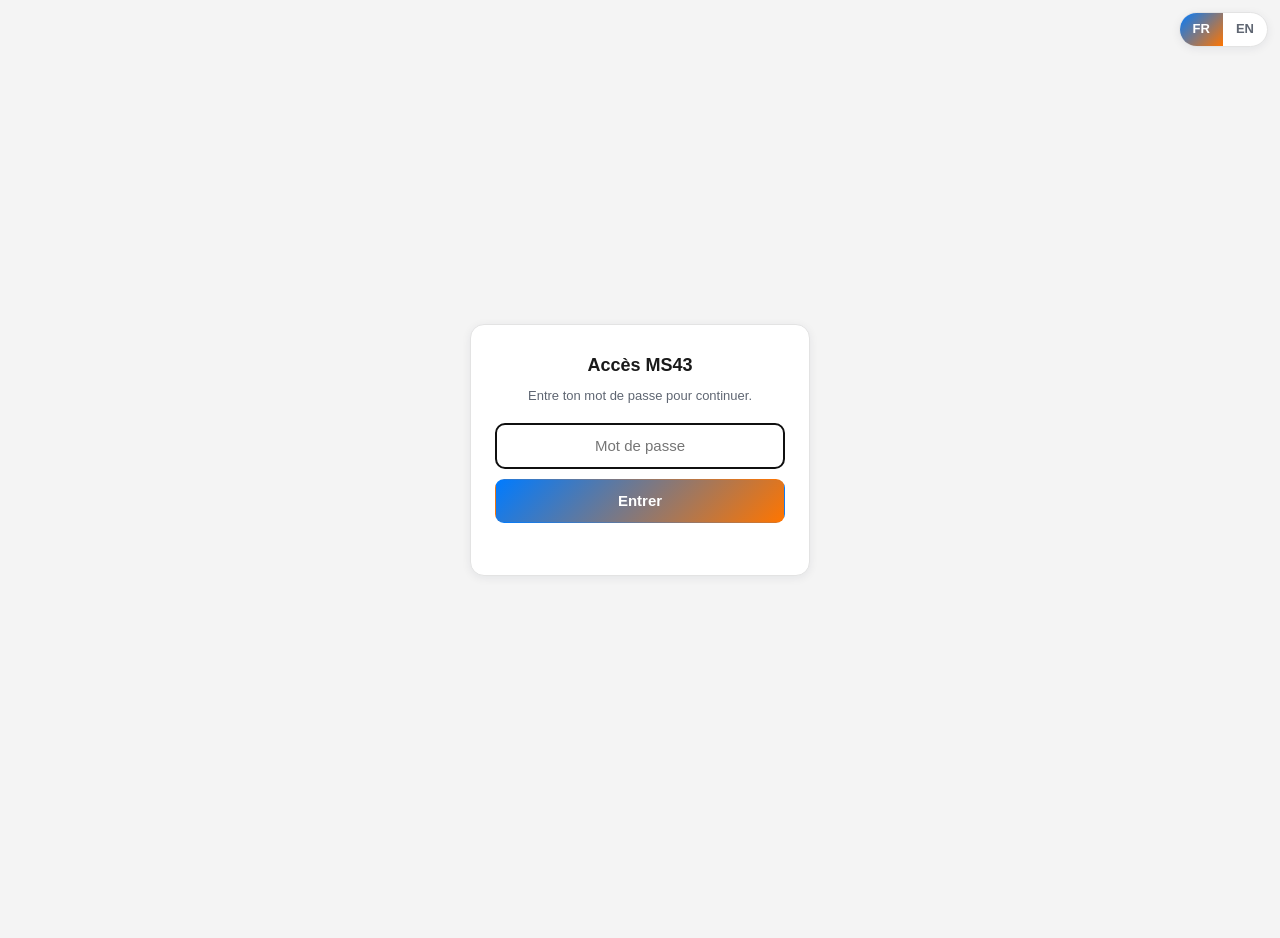
<file: ms43/index.html>
<!doctype html>
<html lang="fr">
<head>
<meta charset="utf-8">
<meta name="viewport" content="width=device-width, initial-scale=1">
<title>Service MS43</title>
<style>  :root {
    --bg: #f4f4f4; --card: #ffffff; --ink: #1a1a1a; --muted: #5f6672; --line: #e3e3e3;
    --accent: #007BFF; --accent-ink: #ffffff; --ok: #1a7d33; --warn: #9a5b08; --err: #c22323;
    --ok-bg: #e7f4ec; --warn-bg: #fbeede; --err-bg: #fbe6e6; --shadow: 0 2px 10px rgba(20,30,50,.07);
    --orange: #FF7500; --seg-bg: #eef1f5;
    --brand-grad: linear-gradient(135deg, #007BFF, #FF7500);
  }
  * { box-sizing: border-box; }
  html, body { background: var(--bg); }
  body { margin: 0; color: var(--ink); font: 15px/1.6 Arial, "Helvetica Neue", Helvetica, sans-serif; }
  main { max-width: 760px; margin: 0 auto; padding: 28px 16px 72px; }
  header { margin-bottom: 18px; }
  .hero { background: var(--brand-grad); border-radius: 16px; padding: 26px 22px; text-align: center; box-shadow: var(--shadow); }
  header h1 { color: #fff; font-size: 24px; margin: 0 0 6px; letter-spacing: -.01em; }
  header p { color: #fff; opacity: .92; margin: 0 auto; max-width: 560px; font-size: 13.5px; }
  .card { background: var(--card); border: 1px solid var(--line); border-radius: 14px; padding: 20px; margin-bottom: 16px; box-shadow: var(--shadow); }
  .card h2 { font-size: 15px; margin: 0 0 14px; display: flex; align-items: center; gap: 8px; }
  .step { display: inline-flex; width: 22px; height: 22px; border-radius: 50%; background: var(--brand-grad); color: #fff; font-size: 12px; font-weight: 700; align-items: center; justify-content: center; }
  .drop { border: 2px dashed var(--line); border-radius: 12px; padding: 34px 16px; text-align: center; color: var(--muted); cursor: pointer; transition: border-color .15s, background .15s; }
  .drop:hover, .drop.over { border-color: var(--accent); background: color-mix(in srgb, var(--accent) 6%, transparent); color: var(--ink); }
  .drop b { color: var(--ink); }
  .fname { margin-top: 8px; font-size: 13px; color: var(--muted); word-break: break-all; }
  .grid { display: grid; grid-template-columns: 160px 1fr; gap: 10px 14px; align-items: center; }
  .grid .k { color: var(--muted); font-size: 13px; }
  .grid .v { font-weight: 600; }
  @media (max-width: 440px) { .grid { grid-template-columns: 1fr; gap: 4px 0; } .grid .v { margin-bottom: 8px; } }
  .tag { display: inline-block; padding: 2px 9px; border-radius: 999px; font-size: 12px; font-weight: 700; vertical-align: middle; }
  .tag.ok { background: var(--ok-bg); color: var(--ok); }
  .tag.warn { background: var(--warn-bg); color: var(--warn); }
  .tag.err { background: var(--err-bg); color: var(--err); }
  select, button { font: inherit; border-radius: 9px; border: 1px solid var(--line); padding: 9px 13px; background: var(--card); color: var(--ink); }
  select { max-width: 220px; }
  button { cursor: pointer; }
  button.primary { background: var(--brand-grad); color: #fff; border-color: transparent; font-weight: 700; }
  button.primary:hover { opacity: .92; transform: scale(1.01); }
  button.ghost { background: transparent; }
  button:disabled { opacity: .5; cursor: not-allowed; }
  .banner { border-radius: 10px; padding: 11px 14px; font-size: 13.5px; margin-top: 4px; }
  .banner.err { background: var(--err-bg); color: var(--err); }
  .banner.warn { background: var(--warn-bg); color: var(--warn); }
  .banner.ok { background: var(--ok-bg); color: var(--ok); }
  .banner > div + div { margin-top: 6px; }
  .banner code { font-size: 12px; }
  label.rec { display: flex; gap: 11px; align-items: flex-start; padding: 12px 0; border-top: 1px solid var(--line); cursor: pointer; }
  label.rec:first-of-type { border-top: 0; }
  label.rec input { margin-top: 3px; width: 16px; height: 16px; flex: none; }
  label.rec .t { font-weight: 600; }
  label.rec .d { color: var(--muted); font-size: 13px; }
  label.rec .m { color: var(--muted); font-size: 12px; margin-top: 2px; }
  .actions { display: flex; flex-wrap: wrap; gap: 10px; align-items: center; margin-top: 16px; }
  .sel-tools { display: flex; gap: 14px; font-size: 13px; margin-bottom: 6px; }
  .sel-tools a { color: var(--accent); cursor: pointer; }
  .change { display: flex; justify-content: space-between; gap: 10px; font-size: 13px; padding: 6px 0; border-top: 1px solid var(--line); }
  .change span:first-child { color: var(--muted); font-family: ui-monospace, SFMono-Regular, Menlo, monospace; font-size: 12px; white-space: nowrap; }
  .change span:last-child { text-align: right; }
  .note { font-size: 12.5px; color: var(--muted); }
  .note ul { margin: 8px 0 0; padding-left: 18px; }
  .note li { margin: 3px 0; }
  .hist-head { display: flex; justify-content: space-between; align-items: center; gap: 10px; margin-bottom: 10px; }
  .hist-head h2 { margin: 0; }
  .hidden { display: none !important; }
  .lang { position: fixed; top: 12px; right: 12px; z-index: 10001; display: flex; border: 1px solid var(--line); border-radius: 999px; overflow: hidden; background: var(--card); box-shadow: var(--shadow); }
  .lang button { border: 0; border-radius: 0; padding: 6px 13px; background: transparent; font-size: 13px; font-weight: 700; color: var(--muted); }
  .lang button.on { background: var(--brand-grad); color: #fff; }
  #authGate { position: fixed; inset: 0; z-index: 9999; background: var(--bg); display: flex; align-items: center; justify-content: center; padding: 16px; }
  #authGate .box { background: var(--card); border: 1px solid var(--line); border-radius: 14px; padding: 26px 24px; width: 100%; max-width: 340px; box-shadow: var(--shadow); text-align: center; }
  #authGate h1 { font-size: 18px; margin: 0 0 6px; }
  #authGate p { color: var(--muted); font-size: 13px; margin: 0 0 16px; }
  #authGate input { width: 100%; padding: 10px 12px; border-radius: 9px; border: 1px solid var(--line); background: var(--card); color: var(--ink); font: inherit; margin-bottom: 10px; text-align: center; }
  #authGate button { width: 100%; }
  #authGate .err { color: var(--err); font-size: 13px; min-height: 18px; margin-top: 8px; }
  .cat { border: 1px solid var(--line); border-radius: 12px; margin-bottom: 12px; background: var(--card); overflow: hidden; }
  .cat-head { width: 100%; display: flex; justify-content: space-between; align-items: center; gap: 10px; padding: 13px 16px; background: transparent; border: 0; border-radius: 0; font: inherit; font-weight: 700; font-size: 14px; color: var(--ink); cursor: pointer; }
  .cat-head .chev { color: var(--orange); font-size: 12px; transition: transform .2s; }
  .cat.closed .cat-head .chev { transform: rotate(-90deg); }
  .cat.closed .cat-body { display: none; }
  .cat-body { padding: 2px 16px 12px; }
  .mod { display: flex; flex-wrap: wrap; gap: 10px 14px; align-items: center; justify-content: space-between; padding: 12px 0; border-top: 1px solid var(--line); }
  .cat-body .mod:first-child { border-top: 0; }
  .mod-head { display: flex; flex-direction: column; gap: 2px; flex: 1; min-width: 190px; }
  .mod-name { font-weight: 600; font-size: 14px; }
  .mod-desc { color: var(--muted); font-size: 12.5px; }
  .mod-meta { color: var(--muted); font-size: 11.5px; }
  .seg { display: inline-flex; background: var(--seg-bg); border: 1px solid var(--line); border-radius: 999px; padding: 3px; gap: 2px; flex: none; }
  .seg-group { flex-wrap: wrap; }
  .seg-opt { border: 0; background: transparent; border-radius: 999px; padding: 6px 13px; font: inherit; font-size: 13px; font-weight: 700; color: var(--muted); cursor: pointer; white-space: nowrap; transition: background .15s, color .15s; }
  .seg-opt:hover { color: var(--ink); }
  .seg-opt.on { background: var(--orange); color: #fff; }
  .disclaimer { display: flex; gap: 10px; align-items: flex-start; padding: 12px 14px; border: 1px solid var(--warn); border-radius: 10px; background: var(--warn-bg); color: var(--warn); font-size: 13px; margin-top: 6px; cursor: pointer; }
  .disclaimer input { margin-top: 2px; width: 16px; height: 16px; flex: none; accent-color: var(--orange); }
  .pop-warn { cursor: default; margin: 6px 0 10px; }
  .field { margin-top: 12px; }
  .field label { display: block; font-size: 13px; font-weight: 600; margin-bottom: 5px; }
  .field input { width: 100%; max-width: 340px; padding: 9px 12px; border-radius: 9px; border: 1px solid var(--line); background: var(--card); color: var(--ink); font: inherit; }
</style>
<script>
window.MS43_API = 'https://ms43-api.ajmmci.workers.dev';
window.AJM = (function () {
  var I18N = {
    fr: {
      gate_h1: 'Accès MS43',
      gate_p: 'Entre ton mot de passe pour continuer.',
      gate_ph: 'Mot de passe',
      gate_btn: 'Entrer',
      gate_bad: 'Mot de passe incorrect.',
      gate_net: 'Serveur injoignable. Réessaie dans un instant.',
      session_expired: 'Session expirée : recharge la page pour te reconnecter.',
      analyzing: 'Analyse en cours…',
      applying: 'Préparation du fichier…',
      header_admin: 'Détection automatique de la version logiciel et application des modifications validées. Le fichier est traité sur le serveur AJM et n\'y est pas conservé.',
      header_client: 'Importe ta lecture d\'origine, choisis tes modifications et télécharge le fichier. Ta lecture d\'origine est transmise à AJM pour le suivi de ta demande.',
      s1: 'Importer le fichier',
      drop: 'Dépose un fichier <b>.bin</b> (512&nbsp;Ko), ou clique pour le choisir',
      s2: 'Détection',
      k_size: 'Taille',
      k_sw: 'Version logiciel',
      k_engine: 'Base moteur',
      s3: 'Modifications',
      seg_off: 'Off', seg_on: 'On',
      group_limiter: 'Régime max',
      group_e85: 'E85 — enrichissement',
      group_e85_note: 'Plus le % est élevé, plus c\'est riche. 21 % : trop pauvre en Full E85 (plutôt pour un mélange E85 + essence). 29 % : trop riche s\'il reste de l\'essence dans le réservoir (plutôt Full E85). 25 % : intermédiaire.',
      cat_rpm: 'Régime & limiteur', cat_fuel: 'Carburant & moteur', cat_misc: 'Confort & divers', cat_depol: 'Dépollution (hors route)', cat_other: 'Divers',
      cat_pop: 'Pop & Bang (hors route)',
      pop_enable: 'Activer le Pop & Bang', pop_enable_d: 'Pétarades à l\'échappement en levant le pied.',
      pop_warn: '⚠ Le Pop & Bang maintient du carburant imbrûlé et retarde l\'allumage à l\'échappement. À utiliser <b>impérativement sans catalyseur</b> : les pétarades l\'endommagent très rapidement. Il sollicite aussi les soupapes et les sondes, augmente la température d\'échappement et n\'est <b>pas homologué route</b>. Réservé à un usage hors route / compétition, à tes risques.',
      pop_agg: 'Calage de l\'avance à l\'allumage', pop_rpm: 'Pops jusqu\'à', pop_dur: 'Durée', pop_trig: 'Déclenchement',
      pop_agg_d: 'Ce réglage joue sur l\'avance à l\'allumage : ici on <b>retarde</b> l\'étincelle (elle se produit après le PMH), ce qui décale la combustion vers l\'échappement. Plus le retard est important, plus les pétarades sont fortes.',
      pop_ac_all: 'Tout le temps', pop_ac_clim: 'Sur clim', pop_inf: '∞',
      pop_unit_rpm: ' tr', pop_unit_s: ' s',
      sel_all: 'Tout cocher',
      sel_none: 'Tout décocher',
      apply: 'Envoyer la demande et télécharger',
      apply_admin: 'Appliquer et télécharger',
      reset: 'Recommencer',
      report: 'Confirmation',
      report_detail: 'Rapport',
      redownload: 'Télécharger à nouveau',
      sent: 'Demande transmise à AJM',
      sending: 'Envoi en cours…',
      send_fail: 'Envoi à AJM en échec — réessaie',
      done_msg: 'Ton fichier a été préparé et téléchargé. Ta demande a été transmise à AJM — garde bien ta lecture d\'origine de côté.',
      hist_title: 'Mes demandes',
      hist_clear: 'Vider',
      hist_empty: 'Aucune demande pour le moment. Ton historique s\'affiche ici (sur ce navigateur).',
      hist_note: 'Historique enregistré sur ce navigateur uniquement.',
      hist_confirm: 'Vider tout l\'historique de ce navigateur ?',
      note_title: 'À savoir avant de flasher',
      note_send: 'Ta lecture d\'origine est envoyée à AJM au moment de la demande, pour préparer ta cartographie.',
      note_1: 'Les sommes de contrôle ne sont pas recalculées ici&nbsp;: utilise un flasher qui les corrige à l\'écriture.',
      note_2: 'Les valeurs des modifications proviennent de fichiers de référence&nbsp;; elles doivent être validées sur banc ou sur un calculateur de test avant tout usage.',
      note_3: 'L\'antidémarrage (EWS) n\'est pas proposé. Les fonctions de dépollution sont réservées à un usage hors route / compétition.',
      note_4: 'L\'original n\'est jamais modifié&nbsp;: le fichier téléchargé est une copie.',
      bytes: function (s) { return s + ' octets'; },
      bad_size_badge: 'taille invalide',
      bad_size: function (s) { return 'Ce fichier fait ' + s + ' octets. Une lecture MS43 complète fait 524&nbsp;288 octets (512&nbsp;Ko).'; },
      unknown_badge: 'inconnue',
      unknown: function (raw) { return 'Version logiciel non reconnue (octets lus&nbsp;: <code>' + raw + '</code>). Aucune modification n\'est appliquée.'; },
      inconsistent_badge: 'incohérent',
      inconsistent: function (p, c) { return 'Le programme (' + p + ') et la calibration (' + c + ') ne correspondent pas. Fichier refusé.'; },
      engine_from_name: 'd\'après le nom',
      engine_ambiguous_badge: function (f) { return 'ambigu : ' + f; },
      engine_ambiguous: 'Plusieurs bases moteur dans le nom du fichier. Choisis la bonne ci-dessus.',
      engine_confirm_badge: 'à confirmer',
      engine_confirm: 'La base moteur n\'est pas lisible dans le nom du fichier. Sélectionne-la ci-dessus.',
      engine_choose_opt: '— choisir —',
      info_choose_engine: 'Choisis la base moteur pour voir les modifications disponibles.',
      info_none: function (eng, def) { return 'Aucune modification disponible pour le moteur ' + eng + ' sur le SW ' + def + ' pour le moment.'; },
      info_ready: function (def, eng) { return 'SW ' + def + ', moteur ' + eng + ' — choisis tes modifications.'; },
      maps_count: function (n) { return n + ' cartographie(s)'; },
      patch_count: function (n) { return n + ' octet(s) (patch programme)'; },
      need_one: 'coche au moins une modification',
      disclaimer_text: 'Je comprends que ces modifications sont appliquées sous ma seule responsabilité, à mes risques, et qu\'AJM ne peut être tenu responsable d\'éventuels dommages.',
      disclaimer_need: 'Coche la case de responsabilité pour continuer.',
      email_label: 'Ton adresse e-mail (pour te contacter en cas de souci)',
      email_ph: 'ton@email.com',
      email_need: 'Entre une adresse e-mail valide pour continuer.',
      orig_note: '⚠ Les modifications ne fonctionnent que sur une <b>lecture d\'origine</b> (fichier d\'usine non modifié). N\'importe pas un fichier déjà retouché.',
      k_origin: 'Origine',
      orig_checking: 'vérification…',
      orig_stock_badge: 'lecture d\'origine',
      orig_stock: function (l) { return 'Identique à la lecture d\'usine <b>' + l + '</b> (programme et calibration).'; },
      orig_modified_badge: 'fichier modifié',
      orig_modified: 'Le programme du calculateur a été patché&nbsp;: ce n\'est pas une lecture d\'origine.',
      orig_modified_client: 'Ce fichier a déjà été modifié. Les modifications sont prévues pour une lecture d\'origine&nbsp;: le résultat n\'est pas garanti. Importe de préférence la lecture d\'origine de ton calculateur.',
      orig_patches: function (l) { return 'Patch(s) reconnu(s)&nbsp;: ' + l + '.'; },
      orig_cal_same: function (l) { return 'Calibration identique à l\'usine (' + l + ').'; },
      orig_cal_badge: 'non confirmée',
      orig_cal_admin: 'Calibration absente de la base d\'usine&nbsp;: fichier retouché ou variante non répertoriée.',
      orig_cal_client: 'Calibration non reconnue&nbsp;: soit le fichier a été retouché, soit c\'est une variante d\'usine absente de notre base. AJM vérifiera ta lecture.',
      orig_nearest: function (l, n) { return 'Lecture d\'usine la plus proche&nbsp;: <b>' + l + '</b> — ' + n + ' octet(s) différent(s).'; },
      orig_maps: function (n, l) { return n + ' cartographie(s) différente(s)&nbsp;: ' + l; },
      orig_outside: function (n) { return n + ' octet(s) hors cartographie (sommes de contrôle, identifiants…).'; },
      orig_confirm_modified: 'Ce fichier n\'est pas une lecture d\'origine : il a déjà été modifié.\n\nLes modifications sont prévues pour une lecture d\'origine, le résultat n\'est pas garanti.\n\nVeux-tu quand même continuer ?',
      orig_confirm_cal: 'La calibration de ce fichier ne correspond à aucune lecture d\'origine connue : il a peut-être déjà été modifié.\n\nVeux-tu quand même continuer ?',
      orig_cancelled: 'demande annulée',
      est_title: function (s) { return 'Estimation (tables d\'avance, d\'injection et injecteurs comparées aux lectures d\'usine ' + s + ')&nbsp;:'; },
      orig_partial: 'Lecture partielle&nbsp;: le programme n\'a pas été lu, seule la calibration est comparée.',
      orig_prog_unknown: function (s) { return 'Programme non répertorié pour le SW ' + s + ' (autre variante d\'usine possible)&nbsp;: non vérifié.'; },
      est_likely_stock_badge: 'semble d\'origine',
      est_likely_modified_badge: 'semble modifié',
      est_unclear_badge: 'non vérifiable',
      est_likely_stock: function (s, c) { return 'Il semblerait que le fichier soit <b>d\'origine</b> (' + s + ' tables sur ' + c + ' identiques à l\'usine).'; },
      est_likely_modified: function (s, c) { return 'Il semblerait que le fichier ait été <b>modifié</b>&nbsp;: des tables de prépa sont toutes décalées dans le même sens (' + s + ' tables sur ' + c + ' identiques à l\'usine).'; },
      est_unclear: function (s, c) { return 'Impossible de conclure&nbsp;: les tables sont trop différentes du 430069 (' + s + ' sur ' + c + ' identiques), ce qui peut venir d\'une autre calibration d\'usine.'; },
      est_nearest: function (l) { return 'Lecture d\'usine la plus ressemblante&nbsp;: <b>' + l + '</b>.'; },
      est_diff: function (t, n, tot, m, u) { return '<code>' + t + '</code> ' + n + '/' + tot + ' cases, ' + m + ' ' + u + ' en moyenne'; },
      est_tune: function (l) { return 'Tables de prépa décalées&nbsp;: ' + l + '.'; },
      est_warn: 'C\'est une estimation&nbsp;: une autre version SW d\'usine peut avoir des tables légèrement différentes.',
      orig_confirm_est: 'Il semblerait que ce fichier ait déjà été modifié (tables d\'injection / d\'avance différentes de l\'usine).\n\nLes modifications sont prévues pour une lecture d\'origine, le résultat n\'est pas garanti.\n\nVeux-tu quand même continuer ?',
      orig_noref_badge: 'non vérifiable',
      orig_noref: function (s) { return 'Pas encore de lecture d\'usine de référence pour le SW ' + s + '&nbsp;: l\'origine ne peut pas être vérifiée avec certitude.'; },
      applied_ok: 'Fichier téléchargé',
      applied_detail: function (n) { return n + ' cartographies modifiées'; },
      report_line: function (eng, n) { return 'Moteur <b>' + eng + '</b> — <b>' + n + '</b> cartographies modifiées. Le fichier a été téléchargé.'; },
      rounded: function (n) { return n + ' valeur(s) ajustée(s) au pas le plus proche de la cartographie.'; },
      more: function (n) { return '… et ' + n + ' autres.'; },
      locale: 'fr-FR'
    },
    en: {
      gate_h1: 'MS43 access',
      gate_p: 'Enter your password to continue.',
      gate_ph: 'Password',
      gate_btn: 'Enter',
      gate_bad: 'Incorrect password.',
      gate_net: 'Server unreachable. Please try again in a moment.',
      session_expired: 'Session expired: reload the page to sign in again.',
      analyzing: 'Analysing…',
      applying: 'Preparing the file…',
      header_admin: 'Automatic software version detection and application of validated modifications. The file is processed on the AJM server and is not kept there.',
      header_client: 'Import your original read, pick your modifications and download the file. Your original read is sent to AJM to process your request.',
      s1: 'Import the file',
      drop: 'Drop a <b>.bin</b> file (512&nbsp;KB), or click to choose it',
      s2: 'Detection',
      k_size: 'Size',
      k_sw: 'Software version',
      k_engine: 'Engine',
      s3: 'Modifications',
      seg_off: 'Off', seg_on: 'On',
      group_limiter: 'Rev limit',
      group_e85: 'E85 — enrichment',
      group_e85_note: 'Higher % = richer. 21%: too lean on full E85 (rather for an E85 + petrol mix). 29%: too rich if petrol remains in the tank (rather full E85). 25%: in between.',
      cat_rpm: 'Rev limit & cut', cat_fuel: 'Fuel & engine', cat_misc: 'Comfort & misc', cat_depol: 'Emissions (off-road)', cat_other: 'Other',
      cat_pop: 'Pop & Bang (off-road)',
      pop_enable: 'Enable Pop & Bang', pop_enable_d: 'Exhaust crackle when you lift off.',
      pop_warn: '⚠ Pop & Bang keeps unburnt fuel and retards ignition into the exhaust. Use it <b>only without a catalytic converter</b>: the crackle damages it very quickly. It also stresses the valves and sensors, raises exhaust temperature and is <b>not road-legal</b>. Off-road / motorsport use only, at your own risk.',
      pop_agg: 'Ignition timing', pop_rpm: 'Pops up to', pop_dur: 'Duration', pop_trig: 'Trigger',
      pop_agg_d: 'This setting acts on ignition timing: here the spark is <b>retarded</b> (it fires after TDC), moving combustion towards the exhaust. The more retard, the stronger the crackle.',
      pop_ac_all: 'Always', pop_ac_clim: 'A/C on', pop_inf: '∞',
      pop_unit_rpm: ' rpm', pop_unit_s: ' s',
      sel_all: 'Select all',
      sel_none: 'Clear all',
      apply: 'Send request and download',
      apply_admin: 'Apply and download',
      reset: 'Start over',
      report: 'Confirmation',
      report_detail: 'Report',
      redownload: 'Download again',
      sent: 'Request sent to AJM',
      sending: 'Sending…',
      send_fail: 'Send to AJM failed — try again',
      done_msg: 'Your file has been prepared and downloaded. Your request has been sent to AJM — keep your original read safe.',
      hist_title: 'My requests',
      hist_clear: 'Clear',
      hist_empty: 'No requests yet. Your history appears here (on this browser).',
      hist_note: 'History saved on this browser only.',
      hist_confirm: 'Clear all history on this browser?',
      note_title: 'Before flashing',
      note_send: 'Your original read is sent to AJM when you submit the request, to prepare your tune.',
      note_1: 'Checksums are not recalculated here&nbsp;: use a flasher that corrects them on write.',
      note_2: 'Modification values come from reference files&nbsp;; they must be validated on a bench or a test ECU before any use.',
      note_3: 'The immobiliser (EWS) is not offered. Emissions functions are for off-road / motorsport use only.',
      note_4: 'The original is never modified&nbsp;: the downloaded file is a copy.',
      bytes: function (s) { return s + ' bytes'; },
      bad_size_badge: 'invalid size',
      bad_size: function (s) { return 'This file is ' + s + ' bytes. A full MS43 read is 524,288 bytes (512&nbsp;KB).'; },
      unknown_badge: 'unknown',
      unknown: function (raw) { return 'Software version not recognised (bytes read&nbsp;: <code>' + raw + '</code>). No modification applied.'; },
      inconsistent_badge: 'inconsistent',
      inconsistent: function (p, c) { return 'The program (' + p + ') and the calibration (' + c + ') do not match. File rejected.'; },
      engine_from_name: 'from the filename',
      engine_ambiguous_badge: function (f) { return 'ambiguous: ' + f; },
      engine_ambiguous: 'Several engine bases in the filename. Pick the right one above.',
      engine_confirm_badge: 'to confirm',
      engine_confirm: 'The engine base is not readable in the filename. Select it above.',
      engine_choose_opt: '— choose —',
      info_choose_engine: 'Choose the engine base to see the available modifications.',
      info_none: function (eng, def) { return 'No modification available for the ' + eng + ' engine on SW ' + def + ' yet.'; },
      info_ready: function (def, eng) { return 'SW ' + def + ', ' + eng + ' engine — pick your modifications.'; },
      maps_count: function (n) { return n + ' map(s)'; },
      patch_count: function (n) { return n + ' byte(s) (program patch)'; },
      need_one: 'tick at least one modification',
      disclaimer_text: 'I understand these modifications are applied under my sole responsibility, at my own risk, and that AJM cannot be held liable for any damage.',
      disclaimer_need: 'Tick the liability box to continue.',
      email_label: 'Your email address (so we can reach you if there\'s an issue)',
      email_ph: 'you@email.com',
      email_need: 'Enter a valid email address to continue.',
      orig_note: '⚠ Modifications only work on a <b>stock original read</b> (unmodified factory file). Don\'t import a file that has already been tuned.',
      k_origin: 'Origin',
      orig_checking: 'checking…',
      orig_stock_badge: 'stock read',
      orig_stock: function (l) { return 'Identical to the factory read <b>' + l + '</b> (program and calibration).'; },
      orig_modified_badge: 'modified file',
      orig_modified: 'The ECU program has been patched&nbsp;: this is not a stock read.',
      orig_modified_client: 'This file has already been modified. Modifications are designed for a stock read&nbsp;: the result is not guaranteed. Preferably import your ECU\'s original read.',
      orig_patches: function (l) { return 'Recognised patch(es)&nbsp;: ' + l + '.'; },
      orig_cal_same: function (l) { return 'Calibration identical to factory (' + l + ').'; },
      orig_cal_badge: 'not confirmed',
      orig_cal_admin: 'Calibration not in the factory database&nbsp;: tuned file or unlisted variant.',
      orig_cal_client: 'Calibration not recognised&nbsp;: either the file has been tuned, or it is a factory variant missing from our database. AJM will check your read.',
      orig_nearest: function (l, n) { return 'Closest factory read&nbsp;: <b>' + l + '</b> — ' + n + ' byte(s) differ.'; },
      orig_maps: function (n, l) { return n + ' map(s) differ&nbsp;: ' + l; },
      orig_outside: function (n) { return n + ' byte(s) outside any map (checksums, identifiers…).'; },
      orig_confirm_modified: 'This file is not a stock read: it has already been modified.\n\nModifications are designed for a stock read, the result is not guaranteed.\n\nDo you still want to continue?',
      orig_confirm_cal: 'This file\'s calibration does not match any known stock read: it may already have been modified.\n\nDo you still want to continue?',
      orig_cancelled: 'request cancelled',
      est_title: function (s) { return 'Estimate (ignition, injection and injector tables compared with ' + s + ' factory reads)&nbsp;:'; },
      orig_partial: 'Partial read&nbsp;: the program was not read, only the calibration is compared.',
      orig_prog_unknown: function (s) { return 'Program not listed for SW ' + s + ' (possibly another factory variant)&nbsp;: not checked.'; },
      est_likely_stock_badge: 'looks stock',
      est_likely_modified_badge: 'looks modified',
      est_unclear_badge: 'cannot check',
      est_likely_stock: function (s, c) { return 'The file seems to be <b>stock</b> (' + s + ' of ' + c + ' tables identical to factory).'; },
      est_likely_modified: function (s, c) { return 'The file seems to have been <b>modified</b>&nbsp;: tuning tables are all shifted in the same direction (' + s + ' of ' + c + ' tables identical to factory).'; },
      est_unclear: function (s, c) { return 'Cannot conclude&nbsp;: the tables differ too much from 430069 (' + s + ' of ' + c + ' identical), which may come from another factory calibration.'; },
      est_nearest: function (l) { return 'Most similar factory read&nbsp;: <b>' + l + '</b>.'; },
      est_diff: function (t, n, tot, m, u) { return '<code>' + t + '</code> ' + n + '/' + tot + ' cells, ' + m + ' ' + u + ' on average'; },
      est_tune: function (l) { return 'Shifted tuning tables&nbsp;: ' + l + '.'; },
      est_warn: 'This is an estimate&nbsp;: another factory SW version may have slightly different tables.',
      orig_confirm_est: 'This file seems to have already been modified (injection / ignition tables differ from factory).\n\nModifications are designed for a stock read, the result is not guaranteed.\n\nDo you still want to continue?',
      orig_noref_badge: 'cannot check',
      orig_noref: function (s) { return 'No factory reference read for SW ' + s + ' yet&nbsp;: the origin cannot be checked with certainty.'; },
      applied_ok: 'File downloaded',
      applied_detail: function (n) { return n + ' maps modified'; },
      report_line: function (eng, n) { return 'Engine <b>' + eng + '</b> — <b>' + n + '</b> maps modified. The file has been downloaded.'; },
      rounded: function (n) { return n + ' value(s) adjusted to the map\'s nearest step.'; },
      more: function (n) { return '… and ' + n + ' more.'; },
      locale: 'en-GB'
    }
  };
  var lang = 'fr';
  var listeners = [];
  function t(key) {
    var v = I18N[lang][key];
    if (typeof v === 'function') { return v.apply(null, Array.prototype.slice.call(arguments, 1)); }
    return v;
  }
  function applyStatic() {
    document.documentElement.lang = lang;
    document.querySelectorAll('[data-i18n]').forEach(function (el) { el.innerHTML = t(el.getAttribute('data-i18n')); });
    document.querySelectorAll('[data-i18n-ph]').forEach(function (el) { el.placeholder = t(el.getAttribute('data-i18n-ph')); });
    document.querySelectorAll('.lang button').forEach(function (b) { b.classList.toggle('on', b.getAttribute('data-lang') === lang); });
    listeners.forEach(function (fn) { try { fn(); } catch (e) {} });
  }
  function setLang(l) { if (I18N[l]) { lang = l; applyStatic(); } }
  function onChange(fn) { listeners.push(fn); }
  return { t: t, setLang: setLang, applyStatic: applyStatic, onChange: onChange, get lang() { return lang; } };
})();
</script>
</head>
<body>
<div class="lang">
  <button type="button" data-lang="fr" onclick="AJM.setLang('fr')">FR</button>
  <button type="button" data-lang="en" onclick="AJM.setLang('en')">EN</button>
</div>
<div id="authGate">
  <form class="box" id="authForm">
    <h1 data-i18n="gate_h1">Accès MS43</h1>
    <p data-i18n="gate_p">Entre ton mot de passe pour continuer.</p>
    <input id="authPass" type="password" autocomplete="current-password" data-i18n-ph="gate_ph" placeholder="Mot de passe" autofocus>
    <button class="primary" type="submit" data-i18n="gate_btn">Entrer</button>
    <div class="err" id="authErr"></div>
  </form>
</div>
<script>
(function () {
  var gate = document.getElementById('authGate');
  function unlock() { gate.remove(); }
  function setMode(m) { window.__ms43mode = m; if (window.__applyMode) window.__applyMode(m); }
  document.getElementById('authForm').addEventListener('submit', async function (e) {
    e.preventDefault();
    var err = document.getElementById('authErr');
    err.textContent = '';
    try {
      var r = await fetch(window.MS43_API + '/api/login', {
        method: 'POST', headers: { 'Content-Type': 'application/json' },
        body: JSON.stringify({ password: document.getElementById('authPass').value }),
      });
      if (r.status === 403) { err.textContent = window.AJM.t('gate_bad'); return; }
      var data = await r.json();
      if (!r.ok) { err.textContent = data.error || window.AJM.t('gate_net'); return; }
      window.__ms43token = data.token;
      setMode(data.mode);
      unlock();
    } catch (ex) { err.textContent = window.AJM.t('gate_net'); }
  });
})();
</script>
<iframe id="fsSink" name="fs_sink" class="hidden"></iframe>
<main>
  <header class="hero">
    <h1>Service MS43</h1>
    <p id="headerP">Détection automatique de la version logiciel et application des modifications.</p>
  </header>

  <section class="card">
    <h2><span class="step">1</span> <span data-i18n="s1">Importer le fichier</span></h2>
    <div id="drop" class="drop">
      <div data-i18n="drop">Dépose un fichier <b>.bin</b> (512&nbsp;Ko), ou clique pour le choisir</div>
      <div id="fname" class="fname"></div>
    </div>
    <input id="file" type="file" accept=".bin,application/octet-stream" class="hidden">
    <div id="origNote" class="banner warn hidden" style="margin-top:12px" data-i18n="orig_note">Les modifications ne fonctionnent que sur une lecture d'origine.</div>
  </section>

  <section id="detectCard" class="card hidden">
    <h2><span class="step">2</span> <span data-i18n="s2">Détection</span></h2>
    <div class="grid">
      <div class="k" data-i18n="k_size">Taille</div><div class="v" id="vSize"></div>
      <div class="k" data-i18n="k_sw">Version logiciel</div><div class="v" id="vSw"></div>
      <div class="k" data-i18n="k_engine">Base moteur</div>
      <div class="v">
        <span id="vEngine"></span>
        <select id="engineSel" class="hidden"></select>
      </div>
      <div class="k" data-i18n="k_origin">Origine</div><div class="v" id="vOrig"></div>
    </div>
    <div id="origBanner" style="margin-top:12px"></div>
    <div id="detectBanner"></div>
  </section>

  <section id="recipesCard" class="card hidden">
    <h2><span class="step">3</span> <span data-i18n="s3">Modifications</span></h2>
    <div id="recipesInfo" class="note" style="margin-bottom:12px"></div>
    <div id="recipes"></div>
    <div id="emailField" class="field hidden">
      <label for="clientEmail" data-i18n="email_label">Ton adresse e-mail (pour te contacter en cas de souci)</label>
      <input id="clientEmail" type="email" autocomplete="email" data-i18n-ph="email_ph" placeholder="ton@email.com">
    </div>
    <label id="disclaimer" class="disclaimer hidden">
      <input type="checkbox" id="disclaimerChk">
      <span data-i18n="disclaimer_text">Je comprends que ces modifications sont appliquées sous ma seule responsabilité.</span>
    </label>
    <div class="actions">
      <button id="apply" class="primary">Appliquer et télécharger</button>
      <button id="reset" class="ghost" data-i18n="reset">Recommencer</button>
      <span id="applyMsg"></span>
      <span id="sendMsg"></span>
    </div>
  </section>

  <section id="reportCard" class="card hidden">
    <h2 id="reportTitle">Rapport</h2>
    <div id="reportBody"></div>
    <div class="actions"><button id="redownload" class="ghost" data-i18n="redownload">Télécharger à nouveau</button></div>
  </section>

  <section id="historyCard" class="card hidden">
    <div class="hist-head">
      <h2 data-i18n="hist_title">Mes demandes</h2>
      <button id="histClear" class="ghost" data-i18n="hist_clear">Vider</button>
    </div>
    <div id="historyBody"></div>
    <div class="note" style="margin-top:10px" data-i18n="hist_note">Historique enregistré sur ce navigateur uniquement.</div>
  </section>

  <section class="card note">
    <strong data-i18n="note_title">À savoir avant de flasher</strong>
    <ul>
      <li id="noteSend" data-i18n="note_send">Ta lecture d'origine est envoyée à AJM au moment de la demande, pour préparer ta cartographie.</li>
      <li data-i18n="note_1">Les sommes de contrôle ne sont pas recalculées ici&nbsp;: utilise un flasher qui les corrige à l'écriture.</li>
      <li data-i18n="note_2">Les valeurs des modifications proviennent de fichiers de référence&nbsp;; elles doivent être validées sur banc ou sur un calculateur de test avant tout usage.</li>
      <li data-i18n="note_3">Les fonctions de dépollution et l'antidémarrage (EWS) ne sont pas proposés.</li>
      <li data-i18n="note_4">L'original n'est jamais modifié&nbsp;: le fichier téléchargé est une copie.</li>
    </ul>
  </section>
</main>

<script type="module">
async function api(path, body) {
  const opts = { headers: { Authorization: 'Bearer ' + (window.__ms43token || '') } };
  if (body) { opts.method = 'POST'; opts.body = body; }
  let r;
  try { r = await fetch(window.MS43_API + path, opts); } catch { throw new Error(T('gate_net')); }
  const data = await r.json().catch(() => ({}));
  if (r.status === 401) throw new Error(T('session_expired'));
  if (!r.ok) throw new Error(data.error || ('HTTP ' + r.status));
  return data;
}
const uploadForm = (fields) => {
  const fd = new FormData();
  fd.append('file', originalFile, fileName);
  fd.append('name', fileName);
  Object.entries(fields || {}).forEach(([k, v]) => fd.append(k, v));
  return fd;
};
const $ = (id) => document.getElementById(id);
const T = (...a) => window.AJM.t(...a);
const nf = (n) => n.toLocaleString(T('locale'));
let mode = window.__ms43mode || 'client';
window.__applyMode = (m) => { window.__ms43mode = m; mode = m; renderMode(); };
function renderMode() {
  $('headerP').innerHTML = T(mode === 'admin' ? 'header_admin' : 'header_client');
  $('apply').textContent = T(mode === 'admin' ? 'apply_admin' : 'apply');
  $('historyCard').classList.toggle('hidden', mode !== 'client');
  $('noteSend').classList.toggle('hidden', mode !== 'client');
  $('disclaimer').classList.toggle('hidden', mode !== 'client');
  $('emailField').classList.toggle('hidden', mode !== 'client');
  if (mode === 'client' && !$('clientEmail').value) { try { $('clientEmail').value = localStorage.getItem('ms43_client_email') || ''; } catch {} }
  $('origNote').classList.toggle('hidden', mode !== 'client');
  renderOrigin();
  renderHistory();
}
const RNAME_EN = {
  'E85, demarrage a froid et ralenti': 'E85, cold start and idle',
  'Avance 98': 'Ignition advance (98)',
  'VANOS admission et echappement': 'VANOS intake and exhaust',
  'Limiteur +100 tr/min, boite manuelle': 'Rev limit +100 rpm, manual gearbox',
  'Hard cut': 'Hard cut',
  'Ralenti haut': 'High idle',
  'Pedale lineaire': 'Linear throttle',
  'Thermostat 90 C': 'Thermostat 90 °C',
  'Limiteur +50 tr/min': 'Rev limit +50 rpm',
  'Limiteur +100 tr/min': 'Rev limit +100 rpm',
  'Limiteur +200 tr/min': 'Rev limit +200 rpm',
  'Limiteur +300 tr/min': 'Rev limit +300 rpm',
  'Coupe carburant au limiteur': 'Fuel cut at rev limit',
  'Coupe allumage au limiteur (patch)': 'Ignition cut at rev limit (patch)',
  'Enrichissement pleine charge (MAF)': 'Full-load enrichment (MAF)',
  'Desactivation sondes arriere': 'Rear O2 sensors off',
  'Desactivation chauffe catalyseur': 'Catalyst heating off',
};
const RDESC_EN = {
  'Adaptation E85 : enrichissement, demarrage a froid et ralenti.': 'E85 adaptation: enrichment, cold start and idle.',
  'Adaptation E85 : enrichissement et demarrage a froid.': 'E85 adaptation: enrichment and cold start.',
  'Cartographie d\'avance a l\'allumage pour carburant 98.': 'Ignition advance map for 98 octane fuel.',
  'Calage des arbres a cames (VANOS admission et echappement).': 'Camshaft timing (VANOS intake and exhaust).',
  'Releve le limiteur de regime de +100 tr/min (boite manuelle).': 'Raises the rev limit by +100 rpm (manual gearbox).',
  'Coupe seche au limiteur. Issu d un fichier de test, a valider.': 'Hard cut at the rev limit. From a test file, to be validated.',
  'Augmente le regime de ralenti.': 'Raises the idle speed.',
  'Reponse lineaire de la pedale d accelerateur.': 'Linear accelerator pedal response.',
  'Abaisse la consigne de temperature du thermostat electrique a 90 C.': 'Lowers the electric thermostat temperature target to 90 °C.',
  'Releve le limiteur de regime de +50 tr/min (delta sur la valeur du fichier).': 'Raises the rev limit by +50 rpm (delta on the file\'s value).',
  'Releve le limiteur de regime de +100 tr/min (delta sur la valeur du fichier).': 'Raises the rev limit by +100 rpm (delta on the file\'s value).',
  'Releve le limiteur de regime de +200 tr/min (delta sur la valeur du fichier).': 'Raises the rev limit by +200 rpm (delta on the file\'s value).',
  'Releve le limiteur de regime de +300 tr/min (delta sur la valeur du fichier).': 'Raises the rev limit by +300 rpm (delta on the file\'s value).',
  "Coupe l'injection au limiteur (hard cut).": 'Cuts fuel injection at the rev limit (hard cut).',
  'Patch de coupe d allumage au limiteur. SW 430069 uniquement (tous moteurs).': 'Ignition cut patch at the rev limit. SW 430069 only (all engines).',
  'Enrichissement a pleine charge via le debitmetre (MAF). SW 430069 / B30 uniquement.': 'Full-load enrichment via the MAF. SW 430069 / B30 only.',
  'Desactive les sondes lambda arriere (controle catalyseur). Usage hors route / competition.': 'Disables the rear lambda sensors (catalyst monitoring). Off-road / motorsport use.',
  'Desactive la chauffe du catalyseur au demarrage. Usage hors route / competition.': 'Disables catalyst heating at start-up. Off-road / motorsport use.',
};
const recName = (r) => (window.AJM.lang === 'en' && RNAME_EN[r.name]) || r.name;
const recDesc = (r) => (window.AJM.lang === 'en' && RDESC_EN[r.description]) || r.description || '';
let bytes = null, fileName = '', originalFile = null, sw = null, allRecipes = [], shown = [], lastOutput = null;
let engineChoice = '', lastResult = null, lastEngine = '', outName = '';
let origin = null, originPromise = Promise.resolve(), originToken = 0;
let engineDet = { status: 'missing', found: [] }, originText = 'non vérifiée', engines = ['B22', 'B25', 'B30'], popList = [];
function defaultPopState() { return { on: false, agg: 3, rpm: 2, dur: 1, ac: 'all' }; }
let popState = defaultPopState();
let catalogue = null;
function getCatalogue() {
  catalogue ??= api('/api/catalogue').then((c) => {
    engines = c.engines;
    popList = c.pop.map((p) => ({ ...p, type: 'pop' }));
    return c.recipes;
  }).catch((e) => { catalogue = null; throw e; });
  return catalogue;
}
const drop = $('drop'), fileInput = $('file');
drop.addEventListener('click', () => fileInput.click());
drop.addEventListener('dragover', (e) => { e.preventDefault(); drop.classList.add('over'); });
drop.addEventListener('dragleave', () => drop.classList.remove('over'));
drop.addEventListener('drop', (e) => { e.preventDefault(); drop.classList.remove('over'); if (e.dataTransfer.files[0]) load(e.dataTransfer.files[0]); });
fileInput.addEventListener('change', () => { if (fileInput.files[0]) load(fileInput.files[0]); });
async function load(file) {
  fileName = file.name;
  originalFile = file;
  $('fname').textContent = fileName;
  bytes = new Uint8Array(await file.arrayBuffer());
  engineChoice = '';
  popState = defaultPopState();
  lastResult = null;
  $('reportCard').classList.add('hidden');
  $('applyMsg').textContent = '';
  $('sendMsg').textContent = '';
  origin = null;
  originText = 'non vérifiée';
  sw = null;
  $('detectCard').classList.remove('hidden');
  $('vSize').textContent = T('bytes', nf(bytes.length));
  $('vSw').innerHTML = badge(T('analyzing'), 'warn');
  $('vEngine').textContent = '';
  $('engineSel').classList.add('hidden');
  $('vOrig').textContent = '';
  $('origBanner').innerHTML = '';
  $('detectBanner').innerHTML = '';
  hideRecipes();
  originPromise = runAnalyze();
  await originPromise;
}
async function runAnalyze() {
  const token = ++originToken;
  let res;
  try {
    res = await api('/api/analyze', uploadForm());
  } catch (e) {
    if (token !== originToken) return;
    $('vSw').innerHTML = badge('—', 'err');
    $('detectBanner').innerHTML = `<div class="banner err">${esc(e.message)}</div>`;
    return;
  }
  if (token !== originToken) return;
  sw = res.sw;
  engineDet = res.engine;
  origin = res.origin;
  originText = res.summary;
  showDetection();
}
function originPatches(o) {
  return [...(o.signatures || []), ...(o.recipePatches || []).map(recName)];
}
function renderOrigin() {
  const v = $('vOrig'), box = $('origBanner');
  if (!sw || sw.status !== 'known') { v.textContent = '—'; box.innerHTML = ''; return; }
  if (!origin) { v.innerHTML = badge(T('orig_checking'), 'warn'); box.innerHTML = ''; return; }
  const o = origin, admin = mode === 'admin', lines = [];
  let kind = 'warn';
  const estKinds = { likely_stock: 'ok', likely_modified: 'err', unclear: 'warn' };
  const estimateLines = (e, withDiffs) => {
    lines.push(T('est_title', esc(e.refSw)));
    lines.push(T('est_' + e.verdict, e.same, e.compared));
    if (admin) {
      lines.push(T('est_nearest', esc(e.nearest)));
      if (e.tuneLike.length) lines.push(T('est_tune', e.tuneLike.map((t) => `<code>${esc(t)}</code>`).join(', ')));
      if (withDiffs) {
        const fmt = (x) => (Math.abs(x) >= 10 ? x.toFixed(1) : x.toFixed(3)).replace(/\.?0+$/, '');
        const rows = e.diffs.slice(0, 30).map((d) => T('est_diff', esc(d.title), d.cells, d.total, (d.mean > 0 ? '+' : '') + fmt(d.mean), esc(d.units && d.units !== 'null' ? d.units : '')));
        if (rows.length) lines.push(rows.join('<br>') + (e.diffs.length > 30 ? '<br>' + T('more', e.diffs.length - 30) : ''));
      }
    }
    lines.push(`<i>${T('est_warn')}</i>`);
  };
  const programLine = () => {
    if (!admin) return;
    if (o.partial) lines.push(T('orig_partial'));
    else if (o.programOk === null) lines.push(T('orig_prog_unknown', esc(sw.software)));
  };
  if (o.status === 'stock') {
    v.innerHTML = badge(T('orig_stock_badge'), 'ok');
    lines.push(T('orig_stock', esc(o.match.label)));
    programLine();
    kind = 'ok';
  } else if (o.status === 'no_ref') {
    const e = o.estimate;
    lines.push(T('orig_noref', esc(sw.software)));
    if (!e) {
      v.innerHTML = badge(T('orig_noref_badge'), 'warn');
    } else {
      v.innerHTML = badge(T('est_' + e.verdict + '_badge'), estKinds[e.verdict]);
      if (e.verdict === 'likely_stock') kind = 'ok';
      if (e.verdict === 'likely_modified' && !admin) kind = 'err';
      estimateLines(e, true);
    }
  } else if (o.status === 'cal_unknown' && !admin) {
    const e = o.estimate;
    if (e && e.verdict !== 'unclear') {
      v.innerHTML = badge(T('est_' + e.verdict + '_badge'), estKinds[e.verdict]);
      kind = e.verdict === 'likely_stock' ? 'ok' : 'err';
      lines.push(T('orig_cal_client'));
      estimateLines(e, false);
    } else {
      v.innerHTML = badge(T('orig_cal_badge'), 'warn');
      lines.push(T('orig_cal_client'));
    }
  } else {
    const modified = o.status === 'modified';
    const e = !modified && o.estimate;
    v.innerHTML = e && e.verdict !== 'unclear'
      ? badge(T('est_' + e.verdict + '_badge'), estKinds[e.verdict])
      : badge(T(modified ? 'orig_modified_badge' : 'orig_cal_badge'), modified ? 'err' : 'warn');
    if (!admin) {
      lines.push(T('orig_modified_client'));
      kind = 'err';
    } else {
      lines.push(T(modified ? 'orig_modified' : 'orig_cal_admin'));
      if (!modified) programLine();
      if (e) estimateLines(e, false);
      const patches = originPatches(o);
      if (patches.length) lines.push(T('orig_patches', esc(patches.join(', '))));
      if (o.match) lines.push(T('orig_cal_same', esc(o.match.label)));
      if (o.nearest) {
        lines.push(T('orig_nearest', esc(o.nearest.label), nf(o.nearest.count)));
        if (o.maps && o.maps.titles.length) {
          const shownMaps = o.maps.titles.slice(0, 40).map((t) => `<code>${esc(t)}</code>`).join(', ');
          const more = o.maps.titles.length > 40 ? ' ' + T('more', o.maps.titles.length - 40) : '';
          lines.push(T('orig_maps', o.maps.titles.length, shownMaps + more));
        }
        if (o.maps && o.maps.outside) lines.push(T('orig_outside', o.maps.outside));
      }
    }
  }
  box.innerHTML = `<div class="banner ${kind}">${lines.map((l) => `<div>${l}</div>`).join('')}</div>`;
}
function originSummary() { return originText; }
const badge = (text, kind) => `<span class="tag ${kind}">${text}</span>`;
function showDetection() {
  $('detectCard').classList.remove('hidden');
  $('vSize').textContent = T('bytes', nf(bytes.length));
  const banner = $('detectBanner');
  banner.innerHTML = '';
  renderOrigin();
  if (sw.status === 'bad_size') {
    $('vSw').innerHTML = badge(T('bad_size_badge'), 'err');
    $('vEngine').textContent = '—';
    banner.innerHTML = `<div class="banner err">${T('bad_size', nf(bytes.length))}</div>`;
    return hideRecipes();
  }
  if (sw.status === 'unknown') {
    $('vSw').innerHTML = badge(T('unknown_badge'), 'err');
    $('vEngine').textContent = '—';
    banner.innerHTML = `<div class="banner err">${T('unknown', sw.raw)}</div>`;
    return hideRecipes();
  }
  if (sw.status === 'inconsistent') {
    $('vSw').innerHTML = badge(T('inconsistent_badge'), 'err');
    $('vEngine').textContent = '—';
    banner.innerHTML = `<div class="banner err">${T('inconsistent', sw.program, sw.software)}</div>`;
    return hideRecipes();
  }
  const variantNote = sw.variants.length > 1 ? ` <span class="note">(${sw.variants.join(' / ')})</span>` : '';
  $('vSw').innerHTML = badge(sw.software, 'ok') + variantNote;
  const engine = engineDet;
  const sel = $('engineSel');
  const auto = engine.status === 'known' ? engine.engine : '';
  sel.innerHTML = `<option value="">${T('engine_choose_opt')}</option>` + engines.map((e) => `<option value="${e}">${e}</option>`).join('');
  sel.value = engineChoice || auto;
  sel.classList.remove('hidden');
  sel.onchange = () => { engineChoice = sel.value; buildRecipes(); };
  if (engine.status === 'known') {
    $('vEngine').innerHTML = badge(engine.engine, 'ok') + ` <span class="note">${T('engine_from_name')}</span> `;
  } else if (engine.status === 'ambiguous') {
    $('vEngine').innerHTML = badge(T('engine_ambiguous_badge', engine.found.join(', ')), 'warn') + ' ';
    banner.innerHTML = `<div class="banner warn">${T('engine_ambiguous')}</div>`;
  } else {
    $('vEngine').innerHTML = badge(T('engine_confirm_badge'), 'warn') + ' ';
    banner.innerHTML = `<div class="banner warn">${T('engine_confirm')}</div>`;
  }
  buildRecipes();
}
function hideRecipes() { $('recipesCard').classList.add('hidden'); }
const CAT_OF = {
  limiter_50: 'rpm', limiter_100: 'rpm', limiter_200: 'rpm', limiter_300: 'rpm',
  fuel_hardcut: 'rpm', hard_cut: 'rpm', ignition_cut: 'rpm', limiter_100rpm: 'rpm',
  aa_98: 'fuel', e85_coldstart_idle: 'fuel', maf_load: 'fuel', vanos_ae: 'fuel',
  e85_21: 'fuel', e85_25: 'fuel', e85_29: 'fuel', coldstart: 'fuel', richesse: 'fuel',
  idle_haut: 'misc', pedale_lineaire: 'misc', thermostat_90: 'misc',
  o2_rear_off: 'depol', cat_heating_off: 'depol',
};
const CAT_ORDER = ['rpm', 'fuel', 'misc', 'depol', 'other'];
const catOf = (r) => CAT_OF[r.id] || 'other';
const numIn = (s) => { const m = String(s).match(/\d+/); return m ? +m[0] : 0; };
const optLabel = (r) => { const m = recName(r).match(/[+\-]\s?\d+/); return m ? m[0].replace(/\s/g, '') : recName(r); };
const TAG_OF = {
  e85_coldstart_idle: 'E85', fuel_hardcut: 'Hardcut', hard_cut: 'Hardcut',
  aa_98: 'AA98', vanos_ae: 'VANOS', idle_haut: 'RalentiHaut', pedale_lineaire: 'PedaleLin',
  coldstart: 'Coldstart', richesse: 'RichessePC', e85_21: 'E85-21', e85_25: 'E85-25', e85_29: 'E85-29',
  thermostat_90: 'Thermo90', ignition_cut: 'IgnCut', maf_load: 'MAFload',
  o2_rear_off: 'O2off', cat_heating_off: 'CatHeatOff',
};
function tagOf(r) {
  if (r.tag) return r.tag;
  if (r.group === 'limiter') { const m = String(r.name).match(/\+(\d+)/); return m ? ('+' + m[1] + 'rpm') : 'limiter'; }
  if (TAG_OF[r.id]) return TAG_OF[r.id];
  return (String(r.name).normalize('NFD').replace(/[̀-ͯ]/g, '').replace(/[^A-Za-z0-9+]+/g, '') || 'mod').slice(0, 16);
}
function buildOutName(name, chosen) {
  const base = name.replace(/\.bin$/i, '');
  const tags = chosen.map(tagOf).filter(Boolean);
  const full = base + '_AJM_' + tags.join('_');
  return full.replace(/[\\/:*?"<>|]+/g, '').replace(/\s+/g, '_') + '.bin';
}
const popDescOf = (engine, def) => popList.find((r) => r.software.includes(def) && r.engines.includes(engine));
function popLabel(kind, c) {
  if (kind === 'agg') return c.deg + '°';
  if (kind === 'rpm') return c.rpm + T('pop_unit_rpm');
  if (kind === 'dur') return c.inf ? T('pop_inf') : (c.sec + T('pop_unit_s'));
  return '';
}
function popSlider(kind, crans, sel) {
  return `<div class="seg seg-group" data-pop="${kind}">`
    + crans.map((c, i) => `<button type="button" class="seg-opt${i === sel ? ' on' : ''}" data-pi="${i}">${esc(popLabel(kind, c))}</button>`).join('')
    + `</div>`;
}
function popSectionHtml(desc) {
  const s = popState, clamp = (i, n) => Math.min(Math.max(i | 0, 0), n - 1);
  s.agg = clamp(s.agg, desc.agg.crans.length); s.rpm = clamp(s.rpm, desc.rpm.crans.length); s.dur = clamp(s.dur, desc.dur.crans.length);
  const onoff = `<div class="seg seg-onoff" data-pop="on">
      <button type="button" class="seg-opt${s.on ? '' : ' on'}" data-pv="0">${T('seg_off')}</button>
      <button type="button" class="seg-opt${s.on ? ' on' : ''}" data-pv="1">${T('seg_on')}</button>
    </div>`;
  const ac = `<div class="seg seg-group" data-pop="ac">
      <button type="button" class="seg-opt${s.ac === 'all' ? ' on' : ''}" data-pav="all">${T('pop_ac_all')}</button>
      <button type="button" class="seg-opt${s.ac === 'clim' ? ' on' : ''}" data-pav="clim">${T('pop_ac_clim')}</button>
    </div>`;
  const row = (lbl, ctrl, desc) => `<div class="mod"><div class="mod-head"><span class="mod-name">${lbl}</span>${desc ? `<span class="mod-desc">${desc}</span>` : ''}</div>${ctrl}</div>`;
  const opts = `<div id="popOpts"${s.on ? '' : ' class="hidden"'}>
      <div class="banner warn pop-warn">${T('pop_warn')}</div>
      ${row(T('pop_agg'), popSlider('agg', desc.agg.crans, s.agg), T('pop_agg_d'))}
      ${row(T('pop_rpm'), popSlider('rpm', desc.rpm.crans, s.rpm))}
      ${row(T('pop_dur'), popSlider('dur', desc.dur.crans, s.dur))}
      ${row(T('pop_trig'), ac)}
    </div>`;
  return `<section class="cat"><button type="button" class="cat-head"><span>${T('cat_pop')}</span><span class="chev">&#9662;</span></button>
    <div class="cat-body">
      <div class="mod"><div class="mod-head"><span class="mod-name">${T('pop_enable')}</span><span class="mod-desc">${T('pop_enable_d')}</span></div>${onoff}</div>
      ${opts}
    </div></section>`;
}
function buildPopRecipe(desc, engine, def) {
  const agg = desc.agg.crans[popState.agg], rpm = desc.rpm.crans[popState.rpm], dur = desc.dur.crans[popState.dur];
  const writes = null;
  const durTxt = dur.inf ? T('pop_inf') : (dur.sec + T('pop_unit_s'));
  const acTxt = popState.ac === 'clim' ? T('pop_ac_clim') : T('pop_ac_all');
  const name = `Pop & Bang (${agg.deg}°, ${rpm.rpm}${T('pop_unit_rpm')}, ${durTxt}, ${acTxt})`;
  const tag = `PopBang_${agg.deg}deg_${rpm.rpm}tr_${dur.inf ? 'inf' : dur.sec + 's'}${popState.ac === 'clim' ? '_Clim' : ''}`;
  return { id: 'pop_bang', type: 'pop', name, software: [def], engines: [engine], writes, tag,
    choice: { agg: popState.agg, rpm: popState.rpm, dur: popState.dur, ac: popState.ac } };
}
function segSingle(i, on) {
  return `<div class="seg seg-onoff">
      <button type="button" class="seg-opt${on ? '' : ' on'}" data-on="0">${T('seg_off')}</button>
      <button type="button" class="seg-opt${on ? ' on' : ''}" data-on="1">${T('seg_on')}</button>
    </div><input type="checkbox" class="hidden" value="${i}"${on ? ' checked' : ''}>`;
}
function singleHtml(r, i, was) {
  const meta = r.kind === 'patch' ? T('patch_count', r.count) : T('maps_count', r.count);
  return `<div class="mod">
      <div class="mod-head"><span class="mod-name">${esc(recName(r))}</span><span class="mod-desc">${esc(recDesc(r))}</span><span class="mod-meta">${meta}</span></div>
      ${segSingle(i, was.has(String(i)))}
    </div>`;
}
function groupHtml(gid, members, was) {
  members.sort((a, b) => numIn(a.r.name) - numIn(b.r.name));
  const anyOn = members.some((m) => was.has(String(m.i)));
  const opts = `<button type="button" class="seg-opt${anyOn ? '' : ' on'}" data-idx="" data-desc="">${T('seg_off')}</button>`
    + members.map((m) => `<button type="button" class="seg-opt${was.has(String(m.i)) ? ' on' : ''}" data-idx="${m.i}" data-desc="${esc(recDesc(m.r))}">${esc(optLabel(m.r))}</button>`).join('');
  const boxes = members.map((m) => `<input type="checkbox" class="hidden" value="${m.i}"${was.has(String(m.i)) ? ' checked' : ''}>`).join('');
  const sel = members.find((m) => was.has(String(m.i))); // description du niveau choisi (maj au clic)
  return `<div class="mod">
      <div class="mod-head"><span class="mod-name">${esc(T('group_' + gid))}</span><span class="mod-desc" data-gdesc>${esc(sel ? recDesc(sel.r) : '')}</span></div>
      <div class="seg seg-group">${opts}</div>${boxes}
    </div>`;
}
async function buildRecipes() {
  $('reportCard').classList.add('hidden');
  $('applyMsg').textContent = '';
  $('sendMsg').textContent = '';
  const engine = $('engineSel').value;
  const def = sw.variants[0];
  const box = $('recipes');
  try { allRecipes = await getCatalogue(); } catch (e) {
    $('recipesCard').classList.remove('hidden');
    $('recipesInfo').innerHTML = badge(esc(e.message), 'err'); box.innerHTML = ''; $('apply').disabled = true; return;
  }
  const was = new Set([...box.querySelectorAll('input:checked')].map((c) => c.value));
  $('recipesCard').classList.remove('hidden');
  if (!engine) { $('recipesInfo').textContent = T('info_choose_engine'); box.innerHTML = ''; $('apply').disabled = true; return; }
  shown = allRecipes.filter((r) => r.type !== 'pop' && r.software.includes(def) && r.engines.includes(engine));
  const popDesc = popDescOf(engine, def);
  if (shown.length === 0 && !popDesc) { $('recipesInfo').textContent = T('info_none', engine, def); box.innerHTML = ''; $('apply').disabled = true; return; }
  $('recipesInfo').textContent = T('info_ready', def, engine);
  $('apply').disabled = false;
  const items = shown.map((r, i) => ({ r, i }));
  const byCat = {};
  items.forEach((it) => { const c = catOf(it.r); (byCat[c] = byCat[c] || []).push(it); });
  const parts = [];
  for (const cat of CAT_ORDER) {
    const list = byCat[cat];
    if (!list) continue;
    const grouped = {}; const singles = [];
    list.forEach((it) => { if (it.r.group) { (grouped[it.r.group] = grouped[it.r.group] || []).push(it); } else { singles.push(it); } });
    let bodyHtml = '';
    Object.keys(grouped).forEach((g) => { bodyHtml += groupHtml(g, grouped[g], was); });
    singles.forEach((it) => { bodyHtml += singleHtml(it.r, it.i, was); });
    parts.push(`<section class="cat"><button type="button" class="cat-head"><span>${esc(T('cat_' + cat))}</span><span class="chev">&#9662;</span></button><div class="cat-body">${bodyHtml}</div></section>`);
  }
  if (popDesc) parts.push(popSectionHtml(popDesc));
  box.innerHTML = parts.join('');
}
const esc = (s) => String(s).replace(/[&<>"]/g, (c) => ({ '&': '&amp;', '<': '&lt;', '>': '&gt;', '"': '&quot;' }[c]));
$('recipes').addEventListener('click', (e) => {
  const opt = e.target.closest('.seg-opt');
  if (opt && opt.parentElement.hasAttribute('data-pop')) {
    const seg = opt.parentElement, kind = seg.getAttribute('data-pop');
    seg.querySelectorAll('.seg-opt').forEach((o) => o.classList.remove('on'));
    opt.classList.add('on');
    if (kind === 'on') { popState.on = opt.getAttribute('data-pv') === '1'; const o = $('popOpts'); if (o) o.classList.toggle('hidden', !popState.on); }
    else if (kind === 'ac') { popState.ac = opt.getAttribute('data-pav'); }
    else { popState[kind] = +opt.getAttribute('data-pi'); }
    return;
  }
  if (opt) {
    const seg = opt.parentElement, mod = opt.closest('.mod');
    seg.querySelectorAll('.seg-opt').forEach((o) => o.classList.remove('on'));
    opt.classList.add('on');
    if (seg.classList.contains('seg-group')) {
      const idx = opt.getAttribute('data-idx');
      mod.querySelectorAll('input[type=checkbox]').forEach((c) => { c.checked = (c.value === idx); });
      const gd = mod.querySelector('[data-gdesc]'); // affiche la description du niveau choisi
      if (gd) gd.textContent = opt.getAttribute('data-desc') || '';
    } else {
      mod.querySelector('input[type=checkbox]').checked = opt.getAttribute('data-on') === '1';
    }
    return;
  }
  const head = e.target.closest('.cat-head');
  if (head) head.parentElement.classList.toggle('closed');
});
$('reset').onclick = () => location.reload();
// L'envoi de la lecture d'origine à AJM est désormais fait par le serveur (Worker : archive R2 + e-mail),
// à l'application des modifications. Le navigateur n'envoie plus rien à un service tiers.
const HKEY = 'ms43_client_history';
const loadHistory = () => { try { return JSON.parse(localStorage.getItem(HKEY) || '[]'); } catch { return []; } };
const saveHistory = (list) => { try { localStorage.setItem(HKEY, JSON.stringify(list.slice(0, 50))); } catch {} };
function addHistory(entry) { const l = loadHistory(); l.unshift(entry); saveHistory(l); renderHistory(); }
function renderHistory() {
  const l = loadHistory();
  $('historyBody').innerHTML = l.length
    ? l.map((e) => `<div class="change"><span>${esc(e.date)}</span><span>${esc(e.file)} — ${esc(e.sw)} / ${esc(e.engine)} — ${esc(e.mods)}</span></div>`).join('')
    : `<div class="note">${T('hist_empty')}</div>`;
}
$('histClear').onclick = () => { if (confirm(T('hist_confirm'))) { try { localStorage.removeItem(HKEY); } catch {} renderHistory(); } };
$('apply').addEventListener('click', async () => {
  const engine = $('engineSel').value;
  const def = sw.variants[0];
  const chosen = [...document.querySelectorAll('#recipes input:checked')].map((c) => shown[+c.value]);
  const popDesc = popDescOf(engine, def);
  if (popState.on && popDesc) chosen.push(buildPopRecipe(popDesc, engine, def));
  if (chosen.length === 0) { $('applyMsg').innerHTML = badge(T('need_one'), 'warn'); return; }
  if (mode === 'client' && !$('disclaimerChk').checked) { $('applyMsg').innerHTML = badge(T('disclaimer_need'), 'warn'); return; }
  const clientEmail = mode === 'client' ? $('clientEmail').value.trim() : '';
  if (mode === 'client' && !/^[^\s@]+@[^\s@]+\.[^\s@]+$/.test(clientEmail)) { $('applyMsg').innerHTML = badge(T('email_need'), 'warn'); return; }
  if (clientEmail) { try { localStorage.setItem('ms43_client_email', clientEmail); } catch {} }
  let originForced = false;
  if (mode === 'client') {
    await originPromise;
    const est = origin && origin.estimate;
    const estModified = est && est.verdict === 'likely_modified';
    const calAsk = origin && origin.status === 'cal_unknown' && !(est && est.verdict === 'likely_stock');
    const noRefAsk = origin && origin.status === 'no_ref' && estModified;
    if (origin && (origin.status === 'modified' || calAsk || noRefAsk)) {
      const msg = origin.status === 'modified' ? 'orig_confirm_modified' : (estModified ? 'orig_confirm_est' : 'orig_confirm_cal');
      if (!confirm(T(msg))) {
        $('applyMsg').innerHTML = badge(T('orig_cancelled'), 'warn');
        return;
      }
      originForced = true;
    }
  }
  try {
    $('applyMsg').innerHTML = badge(T('applying'), 'warn');
    const pop = chosen.find((r) => r.type === 'pop');
    const modsNames = chosen.map((r) => recName(r)).join(', ');
    // Mode client : on joint l'e-mail du client, les modifs et le résumé d'origine pour la notification serveur.
    const result = await api('/api/apply', uploadForm({
      engine,
      keys: JSON.stringify(chosen.filter((r) => r.type !== 'pop').map((r) => r.key)),
      pop: pop ? JSON.stringify(pop.choice) : '',
      email: clientEmail,
      mods: modsNames,
      origin: originSummary() + (originForced ? ' — le client a confirmé vouloir continuer malgré l\'avertissement' : ''),
    }));
    result.bytes = Uint8Array.from(atob(result.file), (c) => c.charCodeAt(0));
    lastOutput = result.bytes;
    lastResult = result; lastEngine = engine;
    outName = buildOutName(fileName, chosen);
    showReport(result, engine);
    download(result.bytes);
    $('applyMsg').innerHTML = badge(mode === 'admin' ? T('applied_detail', result.total) : T('applied_ok'), 'ok');
    if (mode === 'client') {
      addHistory({ date: new Date().toLocaleString(T('locale')), file: fileName, sw: sw.software, engine, mods: modsNames });
      // notified = AJM a bien reçu la demande (e-mail et/ou archive serveur).
      $('sendMsg').innerHTML = badge(result.notified ? T('sent') : T('send_fail'), result.notified ? 'ok' : 'err');
    }
  } catch (e) {
    lastResult = null;
    $('reportCard').classList.add('hidden');
    $('applyMsg').innerHTML = badge(e.message, 'err');
  }
});
function showReport(result, engine) {
  $('reportCard').classList.remove('hidden');
  $('reportTitle').textContent = T(mode === 'admin' ? 'report_detail' : 'report');
  if (mode === 'admin') {
    const fmt = (v) => (Number.isInteger(v) ? v : Number(v.toFixed(3)));
    const changes = result.changes || [];
    const rounded = result.rounded
      ? `<div class="banner warn">${T('rounded', result.rounded)}</div>` : '';
    const rows = changes.slice(0, 50).map((c) =>
      `<div class="change"><span>${esc(c.map)}[${c.index}]</span><span>${fmt(c.before)} → ${fmt(c.after)} ${esc(c.units || '')}</span></div>`).join('');
    const more = result.total > 50 ? `<div class="note" style="margin-top:6px">${T('more', result.total - 50)}</div>` : '';
    $('reportBody').innerHTML = `<p>${T('report_line', engine, result.total)}</p>${rounded}${rows}${more}`;
  } else {
    $('reportBody').innerHTML = `<p>${T('done_msg')}</p>`;
  }
}
function download(data) {
  const blob = new Blob([data], { type: 'application/octet-stream' });
  const a = document.createElement('a');
  a.href = URL.createObjectURL(blob);
  a.download = outName || (fileName.replace(/\.bin$/i, '') + '_modifie.bin');
  document.body.appendChild(a); a.click(); a.remove();
  setTimeout(() => URL.revokeObjectURL(a.href), 1000);
}
$('redownload').onclick = () => { if (lastOutput) download(lastOutput); };
window.AJM.onChange(() => {
  if (bytes && sw) showDetection();
  if (lastResult) showReport(lastResult, lastEngine);
  renderMode();
});
window.AJM.applyStatic();
renderMode();
</script>
</body>
</html>
</file>
